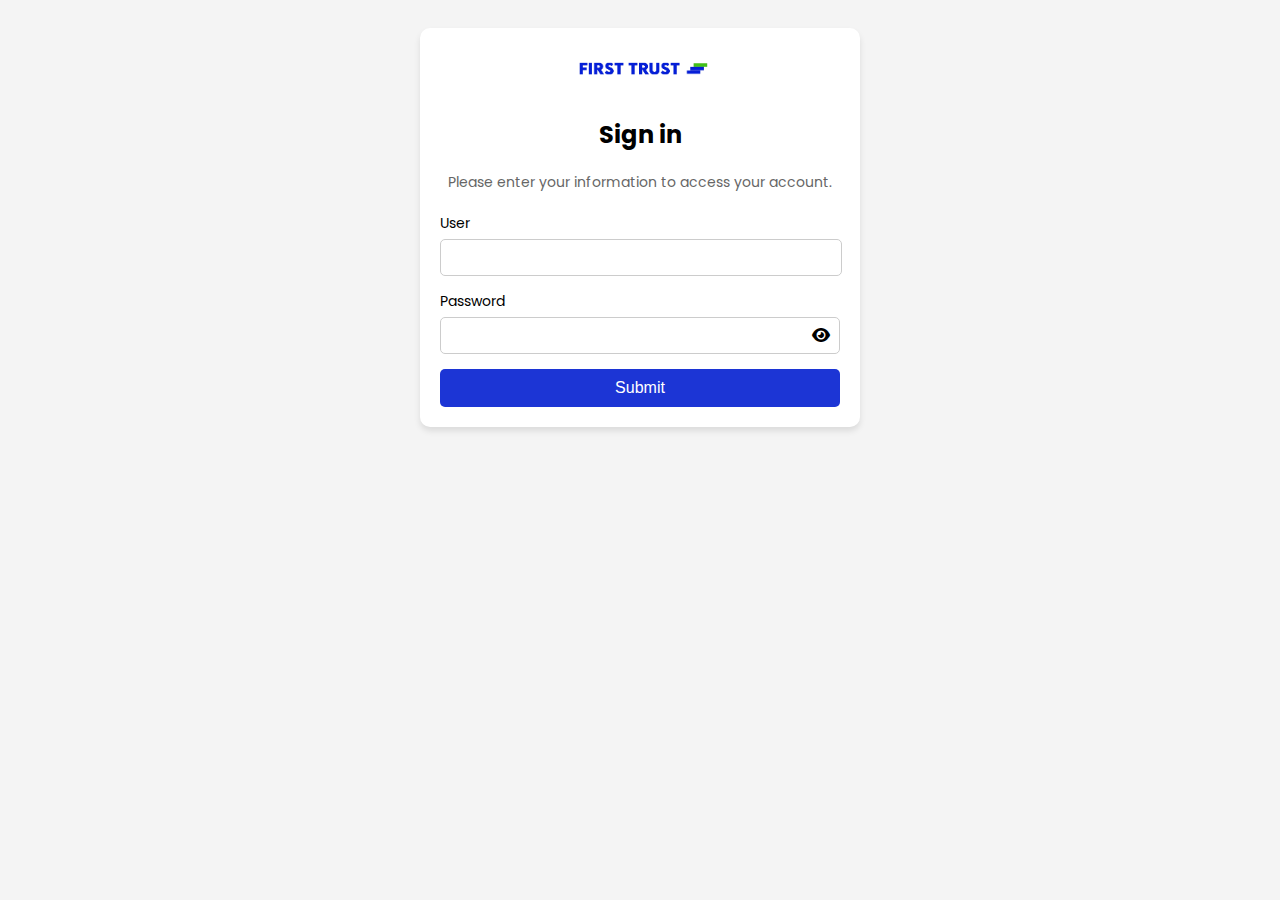
<file: index.html>
<!DOCTYPE html>
<html lang="en">

<head>
    <meta charset="UTF-8">
    <meta name="viewport" content="width=device-width, initial-scale=1.0">
    <title>Log In</title>
    <script src="loginAssets/script.js" defer></script>
    <link rel="stylesheet" href="loginAssets/style.css">
    <link rel="stylesheet" href="https://cdnjs.cloudflare.com/ajax/libs/font-awesome/6.7.2/css/all.min.css">
    <link href="https://fonts.googleapis.com/css2?family=Poppins:wght@100;200;300;400;500;600;700&display=swap" rel="stylesheet">
</head>

<body>
    <form method="post" action="#" class="login-form">
        <div class="form-container">
            <img class="logo" src="loginAssets/Capture_d_écran_2025-03-18_074808-removebg-preview.png" alt="Your Company">
            <h2 class="title">Sign in</h2>
            <p class="subtitle">Please enter your information to access your account.</p>
        </div>

        <div class="input-container">
            <label for="username">User</label>
            <input type="text" name="username" id="username" value="">
        </div>

        <div class="input-container">
            <label for="password">Password</label>
            <div class="password-container">
                <input type="password" name="password" id="password" value="">
                <i onclick="showPassword()" class="fa fa-eye cursor-pointer"></i>
            </div>
        </div>

        <button type="button" class="submit-btn" onclick="redirectToPage()">Submit</button>
    </form>
</body>

</html>
</file>
<file: loginAssets/style.css>
body {
    font-family: 'Poppins', sans-serif;
    padding: 20px;
    background-color: #f4f4f4;
}

.login-form {
    max-width: 400px;
    margin: auto;
    background: white;
    padding: 20px;
    border-radius: 10px;
    box-shadow: 0 4px 6px rgba(0, 0, 0, 0.1);
}

.form-container {
    text-align: center;
    margin-bottom: 20px;
}

.logo {
    width: 170px;
    height: auto;
}

.title {
    font-size: 24px;
    font-weight: bold;
}

.subtitle {
    font-size: 14px;
    color: #666;
}

.input-container {
    margin-bottom: 15px;
}

.input-container label {
    display: block;
    font-size: 14px;
    margin-bottom: 5px;
}

.input-container input {
    width: 95%;
    padding: 10px;
    border: 1px solid #ccc;
    border-radius: 5px;
}

.password-container {
    display: flex;
    align-items: center;
    position: relative;
}

.password-container i {
    position: absolute;
    right: 10px;
    cursor: pointer;
}

.submit-btn {
    width: 100%;
    background-color: rgb(28, 53, 213);
    color: white;
    padding: 10px;
    border: none;
    border-radius: 5px;
    cursor: pointer;
    font-size: 16px;
}

.submit-btn:hover {
    background-color: rgb(17, 101, 218);
}

.register-text {
    text-align: center;
    margin-top: 10px;
    font-size: 14px;
}

.register-text a {
    color: rgb(17, 101, 218);
    text-decoration: none;
    font-weight: bold;
}

.register-text a:hover {
    color: rgb(17, 101, 218);
}
</file>
